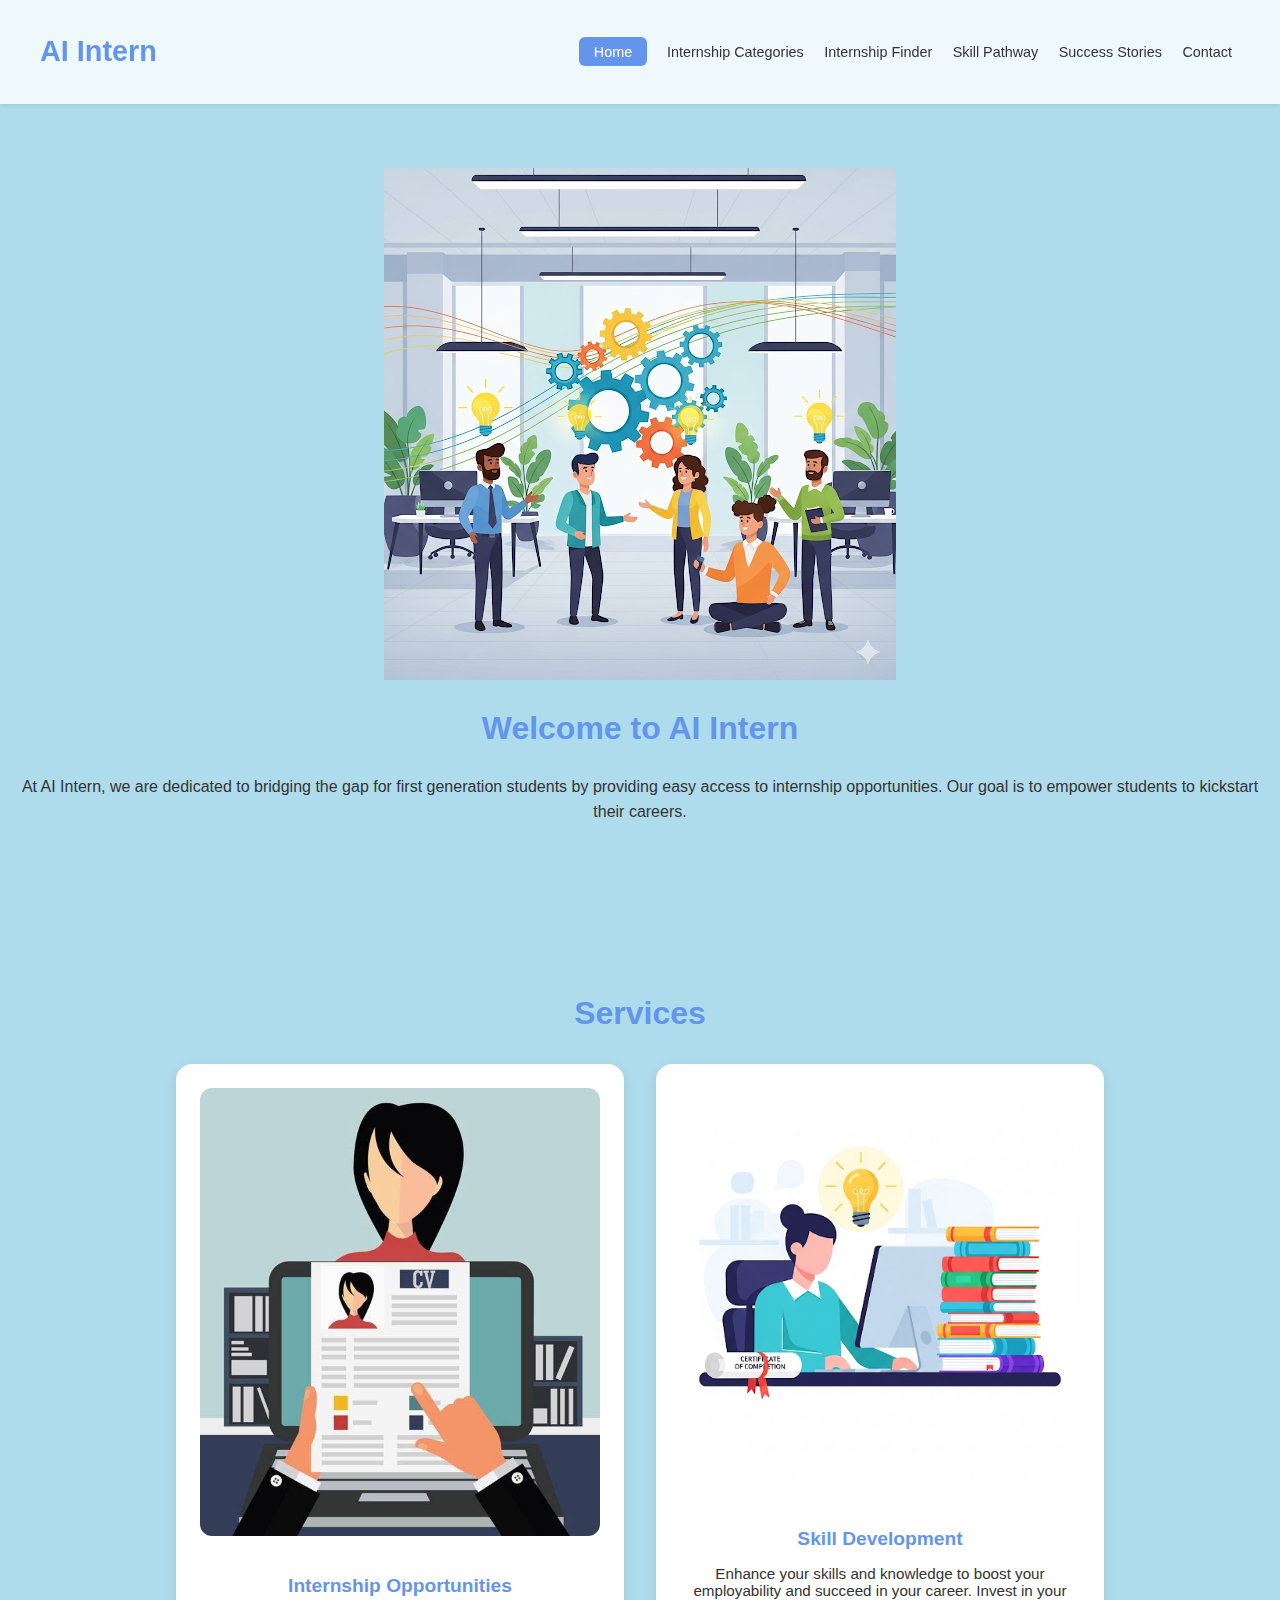
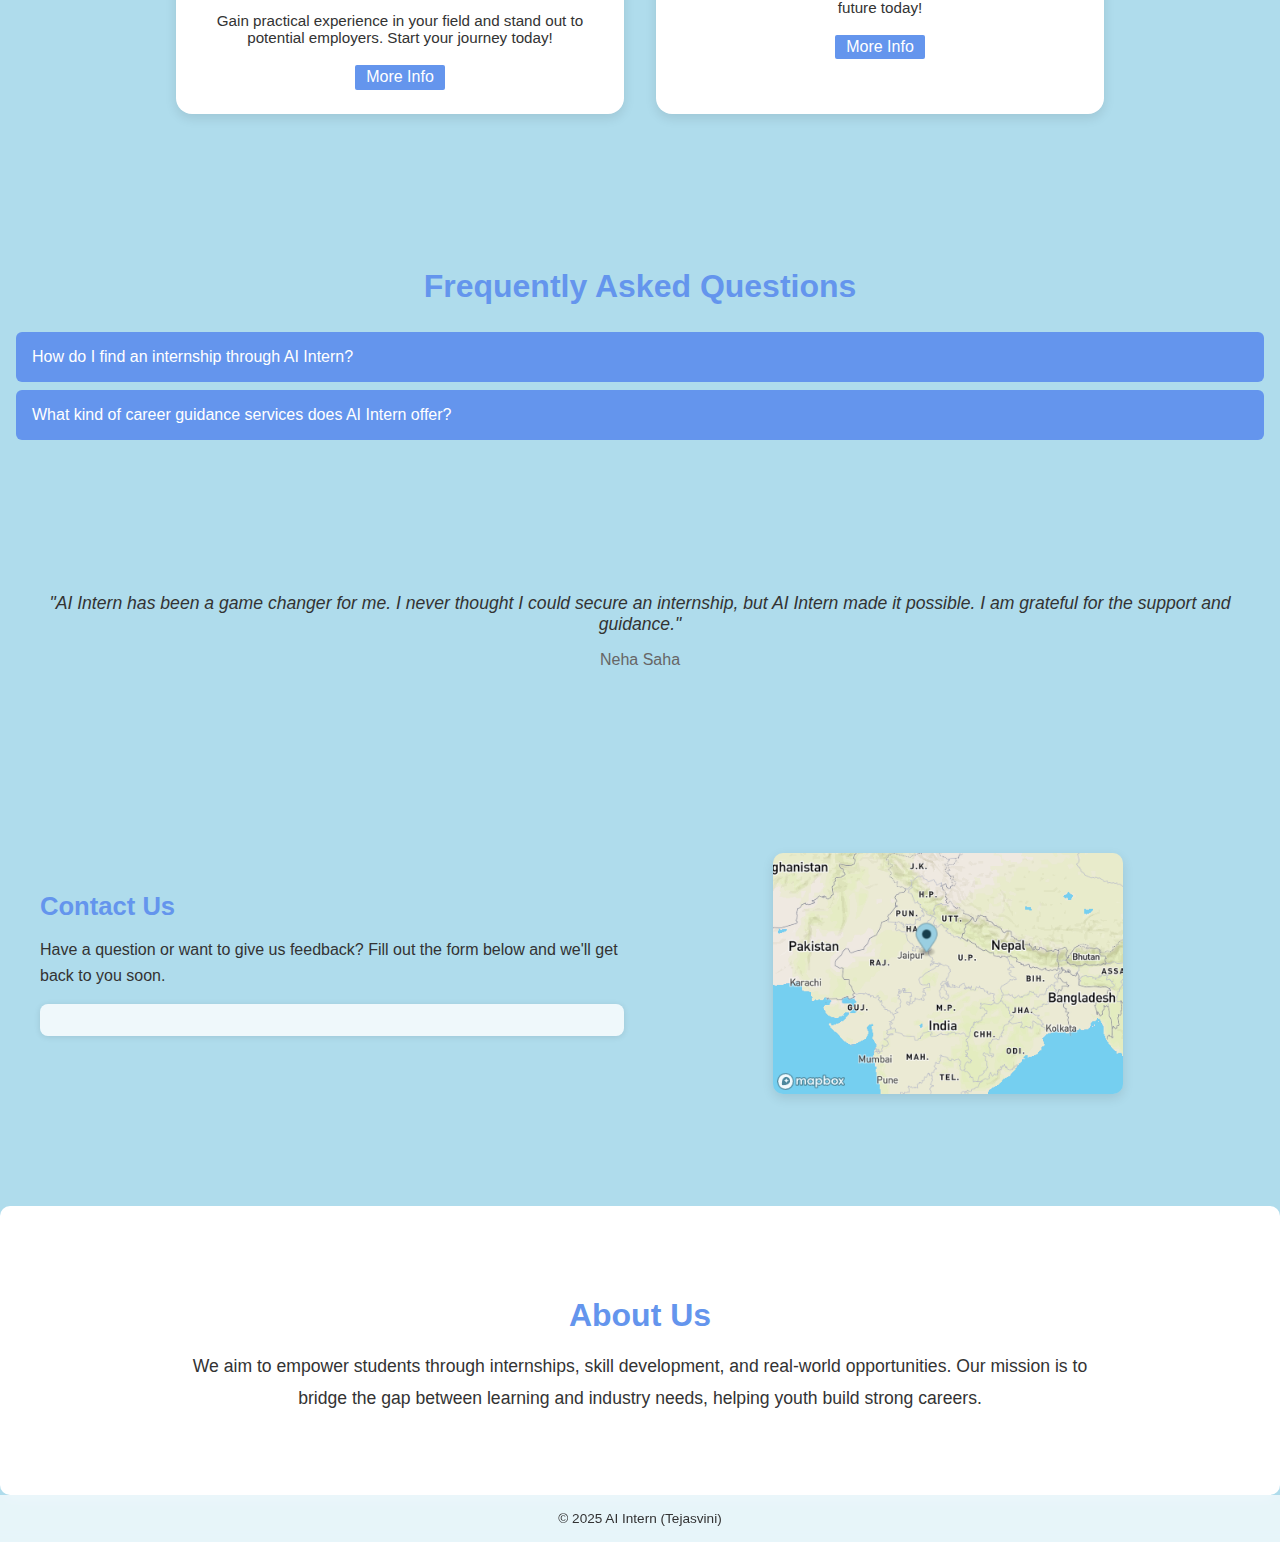
<file: index.html>
<!DOCTYPE html>
<html lang="en">

<head>
  <meta charset="UTF-8">
  <meta name="viewport" content="width=device-width, initial-scale=1.0">
  <title>AI Intern</title>
  <link rel="stylesheet" href="style.css">
  <link rel="icon" type="images/png" href="images/favicon.png">
</head>

<body>

  <!-- Header / Navigation -->
  <header class="header">
    <div class="container nav-container">
      <h1 class="logo">AI Intern</h1>
      <nav class="nav-links">
        <a href="#" class="btn-primary">Home</a>
        <a href="internship-categories.html">Internship Categories</a>
        <a href="internship-finder.html">Internship Finder</a>
        <a href="skill-pathway.html">Skill Pathway</a>
        <a href="success-stories.html">Success Stories</a>
        <a href="contact.html">Contact</a>
      </nav>
    </div>
  </header>

  <!-- Banner Section -->
  <section class="section text-center">
    <img src="images/workingtogether.png" alt="Working Together" class="banner-img">
    <h2 class="title">Welcome to AI Intern</h2>
    <p class="desc">
      At AI Intern, we are dedicated to bridging the gap for first generation students by providing easy access to
      internship opportunities. Our goal is to empower students to kickstart their careers.
    </p>
  </section>

  <!-- Services Section -->
  <section class="section">
    <h2 class="title text-center">Services</h2>
    <div class="services">

      <div class="card">
        <img src="images/internship2.jpg" alt="Internship Opportunities" class="card-img">
        <h3 class="card-title">Internship Opportunities</h3>
        <p class="card-text">
          Gain practical experience in your field and stand out to potential employers. Start your journey today!
        </p>
        <a href="internship-finder.html" class="btn-primary">More Info</a>
      </div>

      <div class="card">
        <img src="images/skills.png" alt="Skill Development" class="card-img">
        <h3 class="card-title">Skill Development</h3>
        <p class="card-text">
          Enhance your skills and knowledge to boost your employability and succeed in your career. Invest in your
          future today!
        </p>
        <a href="skill-pathway.html" class="btn-primary">More Info</a>
      </div>

    </div>
  </section>

  <!-- FAQ Section -->
  <section class="section">
    <h2 class="title text-center">Frequently Asked Questions</h2>
    <div class="faq">
      <div>
        <button class="accordion">How do I find an internship through AI Intern?</button>
        <div class="panel">
          To find an appropriate internship, you will have to enter your education qualifications and the skills you
          have, and then our AI will recommend internships that are available on PMSkin and best suit you.
        </div>
      </div>
      <div>
        <button class="accordion">What kind of career guidance services does AI Intern offer?</button>
        <div class="panel">
          AI Intern looks up and offers perfect internships for you. If you do not have the right skills, we will
          recommend platforms that offer to teach the skills.
        </div>
      </div>
    </div>
  </section>

  <!-- Testimonial Section -->
  <section class="section text-center">
    <p class="testimonial">
      "AI Intern has been a game changer for me. I never thought I could secure an internship, but AI Intern made it
      possible. I am grateful for the support and guidance."
    </p>
    <p class="text-muted">Neha Saha</p>
  </section>

  <!-- Contact Section -->
  <section class="section">
    <div class="contact-container">
      <div class="flex-1">
        <h2 class="subtitle">Contact Us</h2>
        <p class="desc">Have a question or want to give us feedback? Fill out the form below and we'll get back to you
          soon.</p>
        <div class="form-box">
          <script type="text/javascript" src="https://form.jotform.com/jsform/252476039316459"></script>
        </div>
      </div>
      <div class="flex-1 flex-center">
        <img src="images/india-map.png" alt="India Map" class="map-img home-map">
      </div>
    </div>
  </section>

  <!-- About Us Section -->
  <!-- About Us Section -->
  <section class="about-section">
    <div class="about-container">
      <h2 class="subtitle">About Us</h2>
      <p class="desc">
        We aim to empower students through internships, skill development, and
        real-world opportunities. Our mission is to bridge the gap between
        learning and industry needs, helping youth build strong careers.
      </p>
    </div>
  </section>

  <!-- Footer -->
  <footer class="footer">
    © 2025 AI Intern (Tejasvini)
  </footer>

  <!-- FAQ Accordion JS -->
  <script>
    const acc = document.querySelectorAll('.accordion');
    acc.forEach(button => {
      button.addEventListener('click', () => {
        const panel = button.nextElementSibling;
        panel.classList.toggle('show');
      });
    });
  </script>

</body>

</html>
</file>
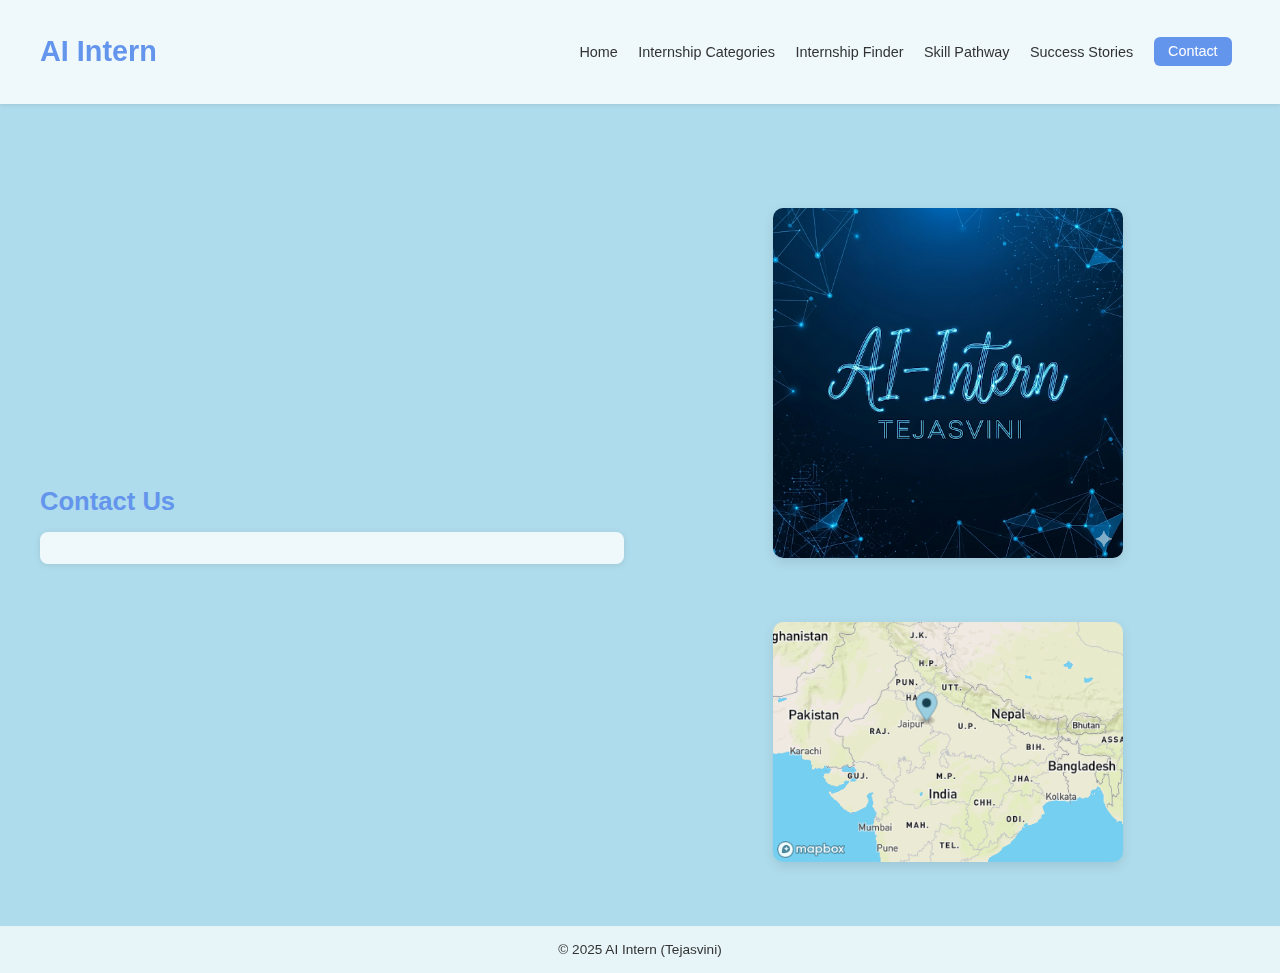
<file: contact.html>
<!DOCTYPE html>
<html lang="en">

<head>
    <meta charset="UTF-8">
    <meta name="viewport" content="width=device-width, initial-scale=1.0">
    <title>Contact - AI Intern</title>
    <link rel="stylesheet" href="style.css">
    <link rel="icon" type="images/png" href="images/favicon.png">
</head>

<body>
    <!-- Header -->
    <header class="header">
        <div class="nav-container">
            <h1 class="logo">AI Intern</h1>
            <nav class="nav-links">
                <a href="index.html">Home</a>
                <a href="internship-categories.html">Internship Categories</a>
                <a href="internship-finder.html">Internship Finder</a>
                <a href="skill-pathway.html">Skill Pathway</a>
                <a href="success-stories.html">Success Stories</a>
                <a href="contact.html" class="active">Contact</a>
            </nav>
        </div>
    </header>

    <!-- Contact Section -->
    <section class="section">
        <div class="contact-container">

            <!-- Left: Contact Form -->
            <div class="flex-1">
                <h2 class="subtitle">Contact Us</h2>
                <div class="form-box">
                    <script type="text/javascript" src="https://form.jotform.com/jsform/252476039316459"></script>
                </div>
            </div>

            <!-- Right: Images -->
            <div class="flex-1 flex-center">
                <img src="images/tejasvini.png" alt="Tejasvini" class="tejasvini-img">
                <img src="images/india-map.png" alt="India Map" class="map-img">
            </div>

        </div>
    </section>

    <!-- Footer -->
    <footer class="footer">
        © 2025 AI Intern (Tejasvini)
    </footer>
</body>

</html>
</file>
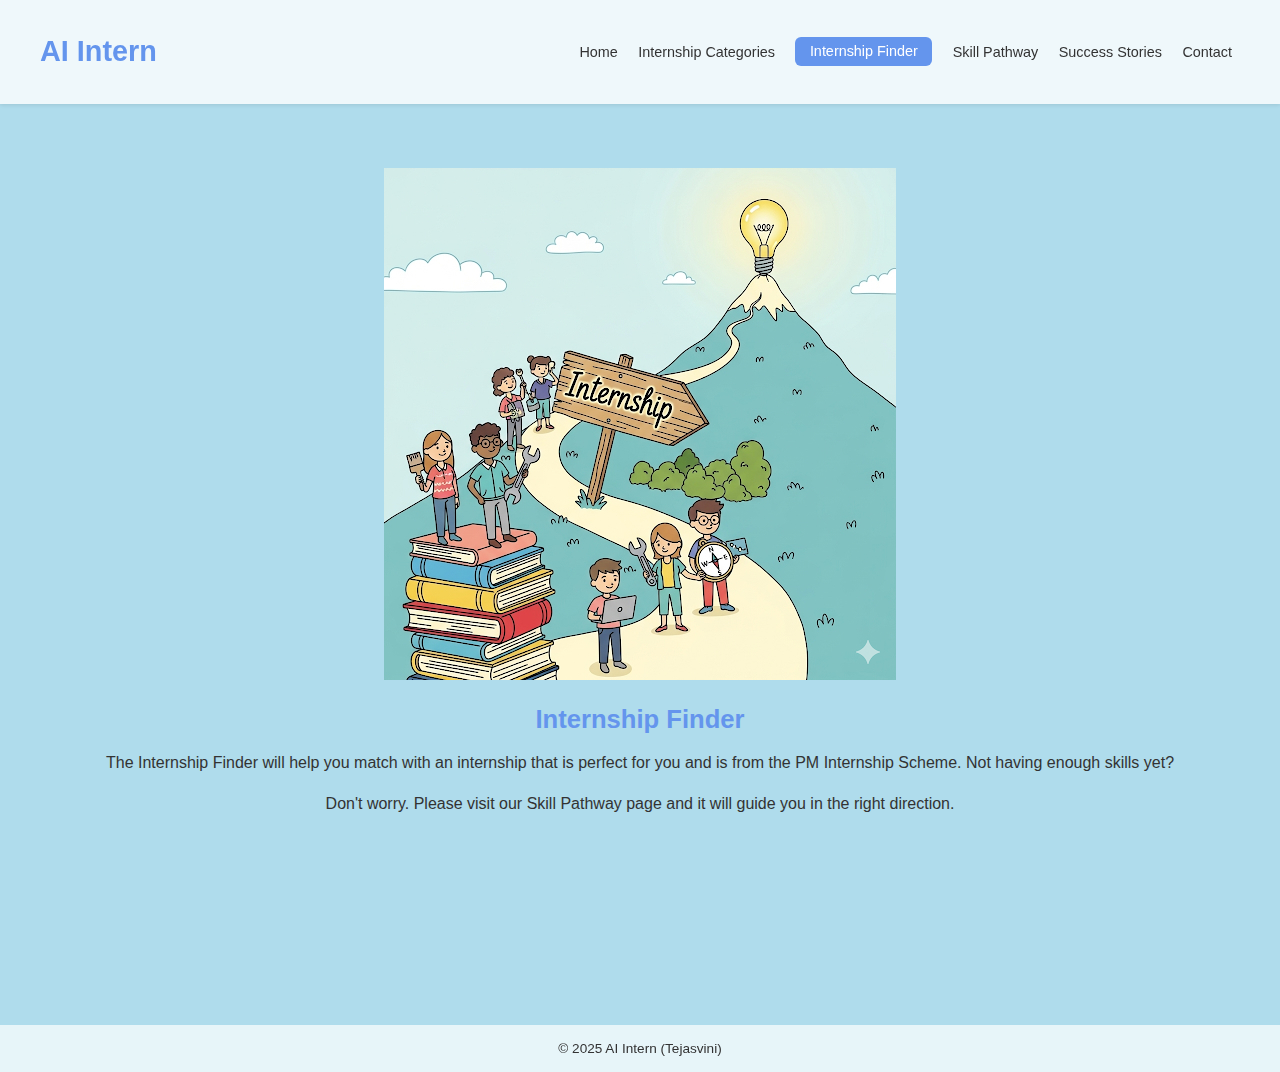
<file: internship-finder.html>
<!DOCTYPE html>
<html lang="en">
<head>
  <meta charset="UTF-8">
  <meta name="viewport" content="width=device-width, initial-scale=1.0">
  <title>Internship Finder - AI Intern</title>
  <link rel="stylesheet" href="style.css">
  <link rel="icon" type="images/png" href="images/favicon.png">
</head>
<body>

  <!-- Header / Navigation -->
  <header class="header">
    <div class="nav-container">
      <h1 class="logo">AI Intern</h1>
      <nav class="nav-links">
        <a href="index.html">Home</a>
        <a href="internship-categories.html">Internship Categories</a>
        <a href="#" class="active">Internship Finder</a>
        <a href="skill-pathway.html">Skill Pathway</a>
        <a href="success-stories.html">Success Stories</a>
        <a href="contact.html">Contact</a>
      </nav>
    </div>
  </header>

  <!-- Banner Section -->
  <section class="section text-center">
    <img src="images/Internship.png" alt="Internship_Banner" class="banner-img">
    <h2 class="subtitle">Internship Finder</h2>
    <p class="desc">
      The Internship Finder will help you match with an internship that is perfect for you and is from the PM Internship Scheme.  
      Not having enough skills yet? 
      <p class="desc">Don't worry. Please visit our Skill Pathway page and it will guide you in the right direction.</p>
    </p>
  </section>

  <!-- Internship Recommendation Form -->
  <section class="section">
    <div class="form-box-lg">
      <!-- JotForm embed code -->
      <script type="text/javascript" src="https://form.jotform.com/jsform/252466882865069"></script>
    </div>
  </section>

  <!-- Footer -->
  <footer class="footer">
    © 2025 AI Intern (Tejasvini)
  </footer>

</body>
</html>
</file>
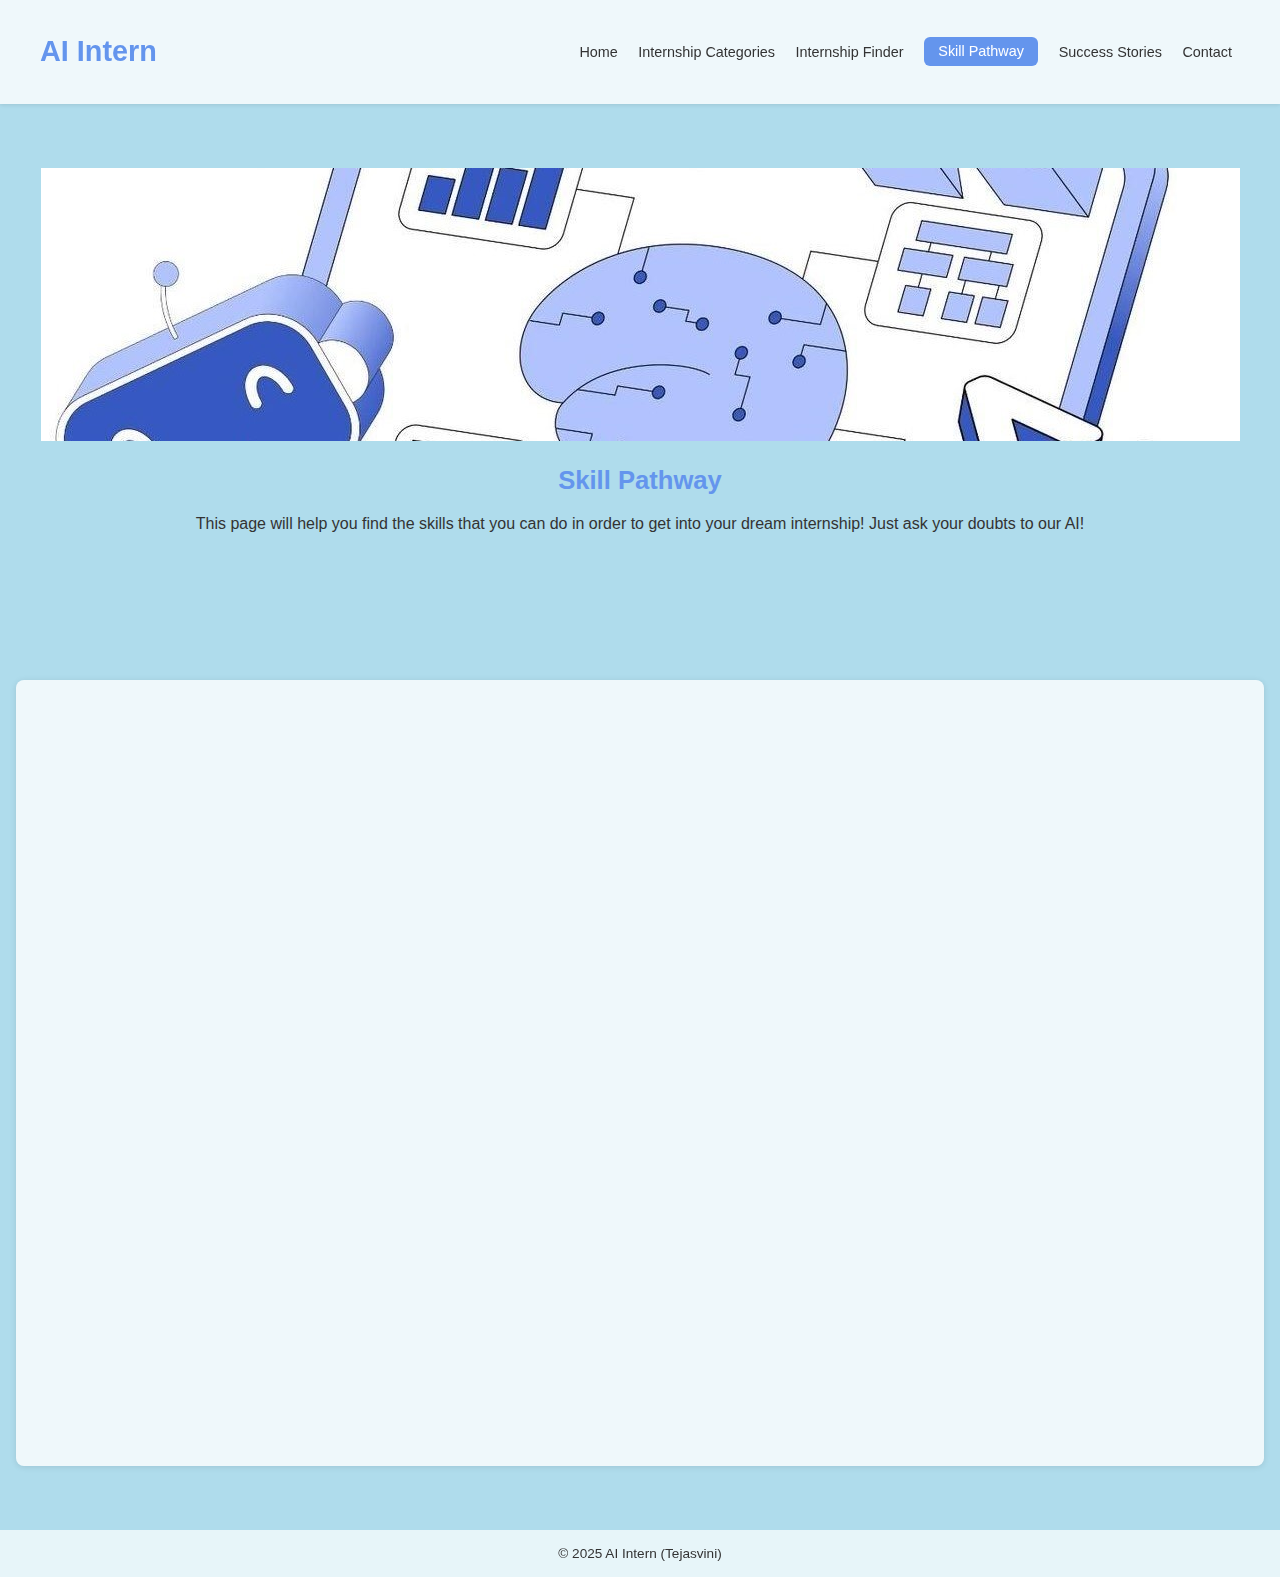
<file: skill-pathway.html>
<!DOCTYPE html>
<html lang="en">
<head>
  <meta charset="UTF-8">
  <meta name="viewport" content="width=device-width, initial-scale=1.0">
  <title>Skill Pathway - AI Intern</title>
  <link rel="stylesheet" href="style.css">
  <link rel="icon" type="images/png" href="images/favicon.png">
</head>
<body>

  <!-- Header / Navigation -->
  <header class="header">
    <div class="nav-container">
      <h1 class="logo">AI Intern</h1>
      <nav class="nav-links">
        <a href="index.html">Home</a>
        <a href="internship-categories.html">Internship Categories</a>
        <a href="internship-finder.html">Internship Finder</a>
        <a href="#" class="active">Skill Pathway</a>
        <a href="success-stories.html">Success Stories</a>
        <a href="contact.html">Contact</a>
      </nav>
    </div>
  </header>

  <!-- Banner Section -->
  <section class="section text-center">
    <img src="images/random.jpg" alt="Skill Pathway Banner" class="banner-img">
    <h2 class="subtitle">Skill Pathway</h2>
    <p class="desc">
      This page will help you find the skills that you can do in order to get into your dream internship!  
      Just ask your doubts to our AI!
    </p>
  </section>

  <!-- AI Chatbot Embed -->
  <section class="section">
    <div class="form-box chatbot">
      <iframe id="JotFormIFrame-019916e8fdba7d4bbb4c5dcda4f279351aa0" 
        title="Tejasvini: Skill Counselor"
        allowtransparency="true" 
        allow="geolocation; microphone; camera; fullscreen"
        src="https://agent.jotform.com/019916e8fdba7d4bbb4c5dcda4f279351aa0?embedMode=iframe&background=1&shadow=1"
        frameborder="0" 
        style="width:100%; height:700px; border:none;" 
        scrolling="no">
      </iframe>
      <script src='https://cdn.jotfor.ms/s/umd/latest/for-form-embed-handler.js'></script>
      <script>
        window.jotformEmbedHandler(
          "iframe[id='JotFormIFrame-019916e8fdba7d4bbb4c5dcda4f279351aa0']",
          "https://www.jotform.com"
        )
      </script>
    </div>
  </section>

  <!-- Footer -->
  <footer class="footer">
    © 2025 AI Intern (Tejasvini)
  </footer>

</body>
</html>
</file>
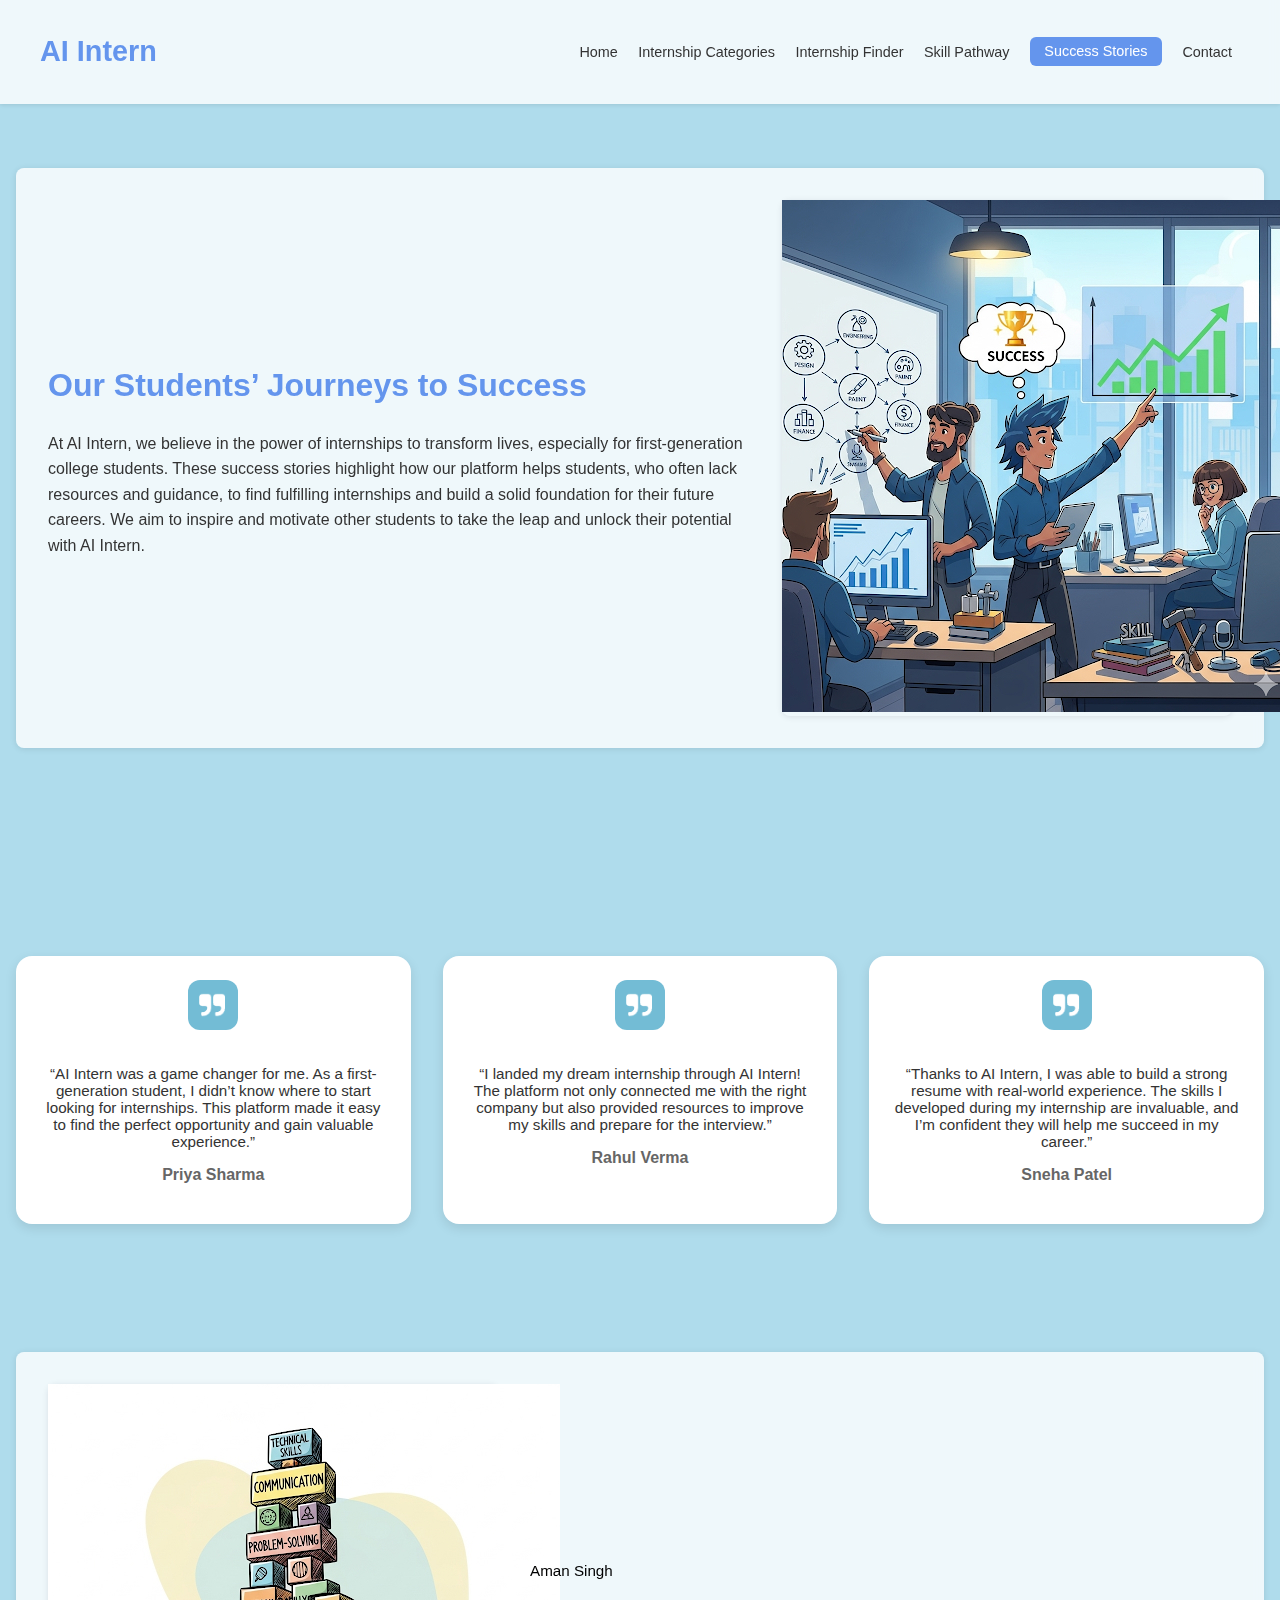
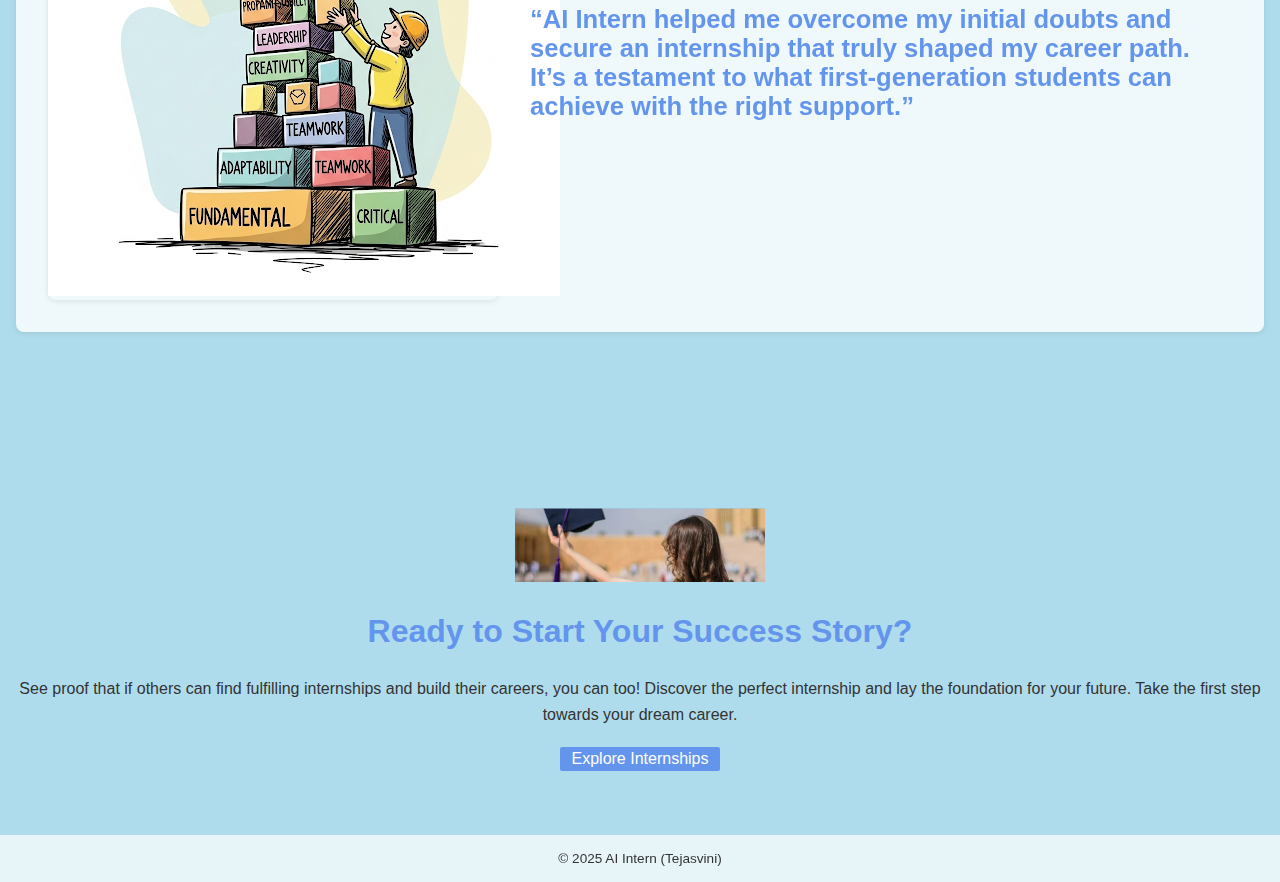
<file: success-stories.html>
<!DOCTYPE html>
<html lang="en">
<head>
  <meta charset="UTF-8">
  <meta name="viewport" content="width=device-width, initial-scale=1.0">
  <title>Success Stories - AI Intern</title>
  <link rel="stylesheet" href="style.css">
  <link rel="icon" type="images/png" href="images/favicon.png">
</head>

<body>
  <!-- Header -->
  <header class="header">
    <div class="nav-container">
      <h1 class="logo">AI Intern</h1>
      <nav class="nav-links">
        <a href="index.html">Home</a>
        <a href="internship-categories.html">Internship Categories</a>
        <a href="internship-finder.html">Internship Finder</a>
        <a href="skill-pathway.html">Skill Pathway</a>
        <a href="success-stories.html" class="active">Success Stories</a>
        <a href="contact.html">Contact</a>
      </nav>
    </div>
  </header>

  <!-- Intro Section -->
  <section class="section">
    <div class="info-box">
      <div class="box-text">
        <h2 class="title">Our Students’ Journeys to Success</h2>
        <p class="desc">
          At AI Intern, we believe in the power of internships to transform lives, especially for first-generation
          college students. These success stories highlight how our platform helps students, who often lack resources
          and guidance, to find fulfilling internships and build a solid foundation for their future careers. We aim to
          inspire and motivate other students to take the leap and unlock their potential with AI Intern.
        </p>
      </div>
      <div class="box-img">
        <img src="images/success.png" alt="Success" class="banner-img">
      </div>
    </div>
  </section>

  <!-- Testimonials Section -->
  <section class="section">
    <div class="services">
      <!-- Card 1 -->
      <div class="card">
        <img src="images/quote.png" alt="Quote" class="card-img" style="height:50px; width:auto;">
        <p class="card-text">
          “AI Intern was a game changer for me. As a first-generation student, I didn’t know where to start looking for
          internships. This platform made it easy to find the perfect opportunity and gain valuable experience.”
        </p>
        <p class="text-muted"><strong>Priya Sharma</strong></p>
      </div>

      <!-- Card 2 -->
      <div class="card">
        <img src="images/quote.png" alt="Quote" class="card-img" style="height:50px; width:auto;">
        <p class="card-text">
          “I landed my dream internship through AI Intern! The platform not only connected me with the right company but
          also provided resources to improve my skills and prepare for the interview.”
        </p>
        <p class="text-muted"><strong>Rahul Verma</strong></p>
      </div>

      <!-- Card 3 -->
      <div class="card">
        <img src="images/quote.png" alt="Quote" class="card-img" style="height:50px; width:auto;">
        <p class="card-text">
          “Thanks to AI Intern, I was able to build a strong resume with real-world experience. The skills I developed
          during my internship are invaluable, and I’m confident they will help me succeed in my career.”
        </p>
        <p class="text-muted"><strong>Sneha Patel</strong></p>
      </div>
    </div>
  </section>

  <!-- Featured Story Section -->
  <section class="section">
    <div class="info-box reverse">
      <div class="box-text">
        <p class="small">Aman Singh</p>
        <h3 class="subtitle">
          “AI Intern helped me overcome my initial doubts and secure an internship that truly shaped my career path.
          It’s a testament to what first-generation students can achieve with the right support.”
        </h3>
      </div>
      <div class="box-img">
        <img src="images/ladder.png" alt="Ladder to Success" class="banner-img">
      </div>
    </div>
  </section>

  <!-- Call to Action Section -->
  <section class="section text-center">
    <img src="images/girl.png" alt="Success Girl" class="banner-img" style="max-width:250px;">
    <h2 class="title">Ready to Start Your Success Story?</h2>
    <p class="desc">
      See proof that if others can find fulfilling internships and build their careers, you can too!
      Discover the perfect internship and lay the foundation for your future. Take the first step towards your dream
      career.
    </p>
    <a href="internship-finder.html" class="btn-primary">Explore Internships</a>
  </section>

  <!-- Footer -->
  <footer class="footer">
    © 2025 AI Intern (Tejasvini)
  </footer>
</body>
</html>
</file>
<file: style.css>
/* General Reset */
body {
  font-family: sans-serif;
  background-color: #AFDCEC;
  margin: 0;
}

/* Header */
.header {
  position: sticky;
  top: 0;
  background: rgba(255,255,255,0.8);
  backdrop-filter: blur(6px);
  box-shadow: 0 1px 4px rgba(0,0,0,0.1);
  z-index: 50;
}
.nav-container {
  max-width: 1200px;
  margin: 0 auto;
  padding: 1rem;
  display: flex;
  justify-content: space-between;
  align-items: center;
}
.logo {
  font-size: 1.8rem;
  font-weight: bold;
  color: #6495ED;
}
.nav-links a {
  margin: 0 0.5rem;
  text-decoration: none;
  color: #333;
  font-size: 0.9rem;
}
.nav-links a:hover {
  color: #6495ED;
}
.nav-links a.active,
.nav-links .btn-primary {
  background-color: #6495ED;
  color: white !important;
  padding: 0.4rem 0.9rem;
  border-radius: 6px;
}

/* Buttons */
.btn-primary {
  background-color: #6495ED;
  color: white;
  padding: 0.2rem 0.7rem;
  border-radius: 2px;
  text-decoration: none;
  margin-top: 0.2rem;
  display: inline-block;
}
.btn-primary:hover {
  background-color: #1E3A8A;
}

/* Sections */
.section {
  padding: 4rem 1rem;
}
.text-center {
  text-align: center;
}
.title {
  font-size: 2rem;
  font-weight: bold;
  color: #6495ED;
}
.subtitle {
  font-size: 1.6rem;
  font-weight: bold;
  color: #6495ED;
  margin-bottom: 1rem;
}
.desc {
  color: #333;
  line-height: 1.6;
  margin-bottom: 1rem;
}
.small {
  font-size: 0.95rem;
}

/* Info Sections */
.info-box {
  display: flex;
  align-items: center;
  justify-content: space-between;
  gap: 2rem;
  flex-wrap: wrap;
  background: rgba(255,255,255,0.8);
  backdrop-filter: blur(6px);
  border-radius: 8px;
  box-shadow: 0 1px 6px rgba(0,0,0,0.1);
  padding: 2rem;
  max-width: 1200px;
  margin: 0 auto 3rem;
}
.info-box.reverse {
  flex-direction: row-reverse;
}
.box-img {
  flex: 1 1 40%;
  max-width: 450px;
  width: 100%;
  border-radius: 8px;
  box-shadow: 0 1px 6px rgba(0,0,0,0.1);
  object-fit: cover;
}
.box-text {
  flex: 1 1 55%;
}
.list {
  list-style-type: disc;
  padding-left: 1.2rem;
  font-size: 0.95rem;
  color: #333;
  line-height: 1.6;
}

/* Services Section */
.services {
  display: flex;
  flex-wrap: wrap;
  gap: 2rem;
  justify-content: center;
  margin-top: 2rem;
}
.card {
  flex: 1 1 300px;
  max-width: 400px;
  background: #fff;
  padding: 1.5rem;
  border-radius: 1rem;
  box-shadow: 0 4px 12px rgba(0,0,0,0.1);
  text-align: center;
}
.card-img {
  width: 100%;
  height: auto;
  border-radius: 0.75rem;
  margin-bottom: 1rem;
}
.card-title {
  font-size: 1.2rem;
  font-weight: bold;
  color: #6495ED;
  margin-bottom: 0.5rem;
}
.card-text {
  font-size: 0.95rem;
  color: #333;
  margin-bottom: 1rem;
}

/* FAQ Accordion */
.accordion {
  background-color: #6495ED;
  color: white;
  cursor: pointer;
  padding: 1rem;
  width: 100%;
  text-align: left;
  border: none;
  outline: none;
  transition: background 0.3s;
  border-radius: 6px;
  margin-bottom: 0.5rem;
  font-size: 1rem;
}
.accordion:hover {
  background-color: #1E3A8A;
}
.panel {
  display: none;
  padding: 1rem;
  margin-top: 0.5rem;
  background: rgba(255,255,255,0.9);
  border-radius: 6px;
}
.panel.show {
  display: block;
}

/* Testimonials */
.testimonial {
  font-size: 1.1rem;
  font-style: italic;
  color: #333;
  margin-bottom: 1rem;
}
.text-muted {
  color: #666;
}

/* Contact Sections */
.contact-container {
  display: flex;
  flex-wrap: wrap;
  gap: 2rem;
  align-items: center;
  max-width: 1200px;
  margin: 0 auto;
}
.flex-1 {
  flex: 1;
  min-width: 300px;
}
.flex-center {
  display: flex;
  flex-direction: column;
  align-items: center;
  gap: 1.5rem;
}
.form-box {
  background: rgba(255,255,255,0.8);
  padding: 1rem;
  border-radius: 8px;
  box-shadow: 0 1px 6px rgba(0,0,0,0.1);
  overflow: visible;
}
.form-box iframe {
  width: 100%;
  min-height: 750px;
  border: none;
}

/* Home Page Map */
.home-map {
  max-width: 450px;
  margin-top: 2rem;
}

/* Contact Page Images */
.contact-images {
  display: flex;
  flex-direction: column;
  align-items: center;
  gap: 1.5rem;
  margin-top: 2rem;
}
.map-img,
.tejasvini-img {
  width: 100%;
  max-width: 350px;
  border-radius: 10px;
  box-shadow: 0 4px 12px rgba(0,0,0,0.1);
}

/* About Section */
.about-section {
  background: white;  /* Coral Blue background */
  color: rgb(31, 32, 92);
  padding: 4rem 2rem;
  border-radius: 10px;
  margin-top: 3rem;
}

.about-container {
  max-width: 900px;
  margin: 0 auto;
  text-align: center;
}

.about-section .subtitle {
  font-size: 2rem;
  font-weight: bold;
  margin-bottom: 1rem;
  color: #6495ED;
}

.about-section .desc {
  font-size: 1.1rem;
  line-height: 1.8;
  color: #333;
}

/* Success Stories */
.success-heading {
  color: #ADFCEC;
}
.success-img {
  max-width: 90%;
  height: auto;
  margin: 1rem auto;
  display: block;
  border-radius: 10px;
}

/* Chatbot Box */
.form-box.chatbot {
  min-height: 688px;
  background: rgba(255,255,255,0.8);
  padding: 1rem;
  border-radius: 8px;
  box-shadow: 0 1px 6px rgba(0,0,0,0.1);
  overflow: visible;
}

/* Footer */
.footer {
  padding: 1rem;
  text-align: center;
  background: rgba(255,255,255,0.7);
  backdrop-filter: blur(6px);
  font-size: 0.85rem;
  color: #333;

}
/* --- Home Page Map Image Adjustments --- */
.home-map {
  width: 450px;       /* increase size */
  margin-top: 30px;   /* move it down */
  display: block;
  margin-left: auto;
  margin-right: auto; /* keep it centered */
}
/* Home page map image */
.home-map {
  max-width: 600px;  /* bigger */
  margin-top: 2rem;  /* pushes it down */
}


/* --- Contact Page Image Adjustments --- */
.contact-container .tejasvini-img,
.contact-container .map-img {
  margin-top: 40px;   /* push both images lower */
}

.contact-container .map-img {
  width: 350px;       /* make the map slightly bigger */
}


/* Responsive */
@media (max-width: 768px) {
  .info-box,
  .info-box.reverse {
    flex-direction: column;
    text-align: center;
  }
  .box-img {
    max-width: 100%;
  }
  .box-text {
    flex: 1 1 100%;
  }
  .services {
    flex-direction: column;
    align-items: center;
  }
  .contact-container {
    flex-direction: column;
    align-items: center;
  }
  .flex-1 {
    flex: 1 1 100%;
  }
  .contact-images {
    margin-top: 1rem;
    gap: 1rem;
  }
  .home-map {
    margin-top: 1rem;
  }
}
</file>
